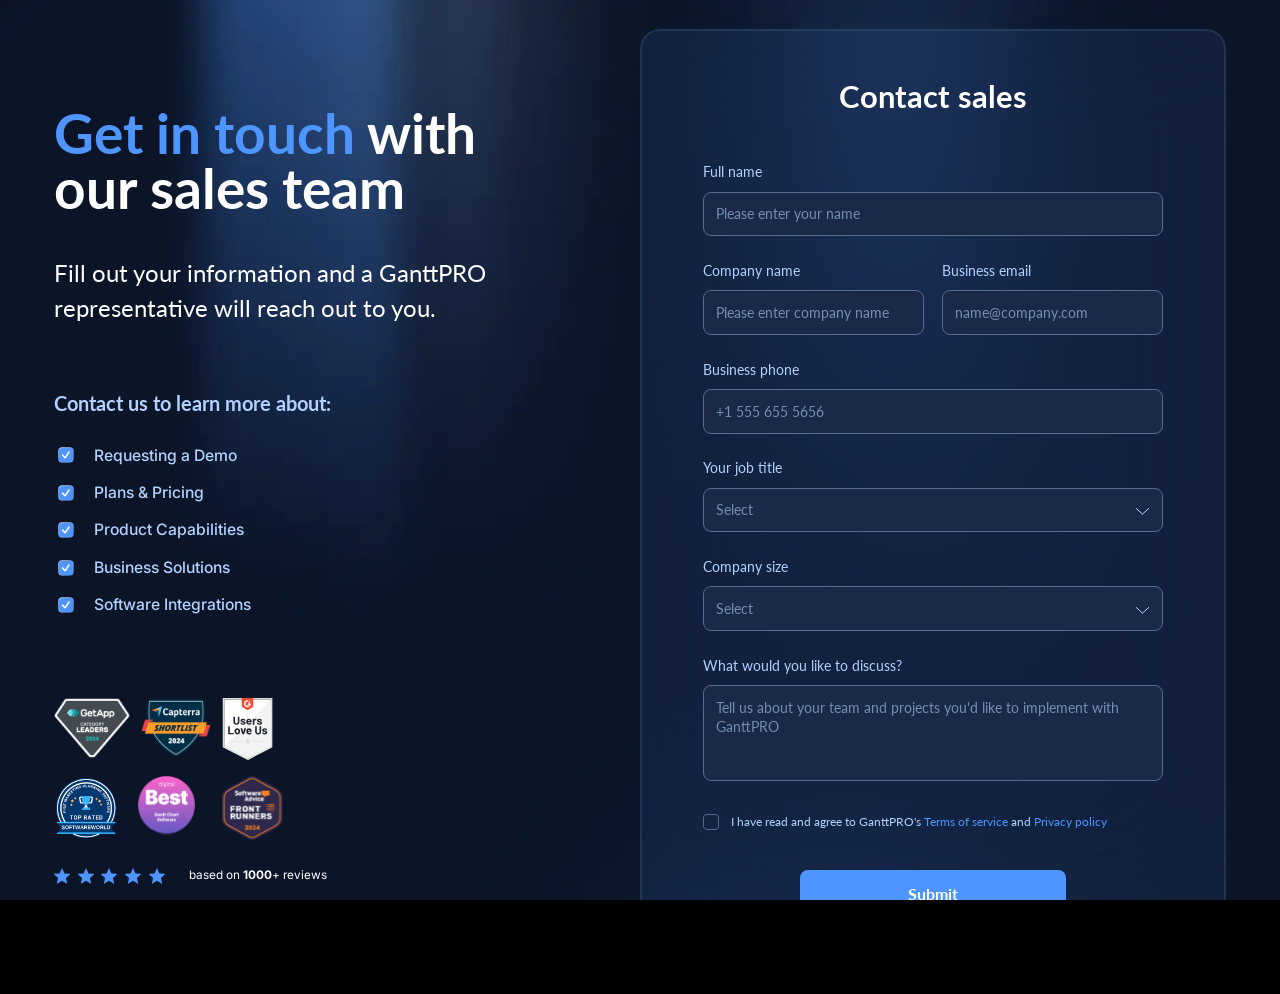
<file: app/index.html>
<!DOCTYPE html>
<html lang="en">
<head>
    <meta charset="UTF-8">
    <meta name="viewport" content="width=device-width, initial-scale=1.0">
    <title>Тестовое задание для компании XBSoftware</title>
    <meta name="description" content="Тестовое задание для компании XBSoftware">
    <link rel="preconnect" href="https://fonts.googleapis.com">
    <link rel="preconnect" href="https://fonts.gstatic.com" crossorigin>
    <link href="https://fonts.googleapis.com/css2?family=Inter:ital,opsz,wght@0,14..32,100..900;1,14..32,100..900&family=Lato:ital,wght@0,100;0,300;0,400;0,700;0,900;1,100;1,300;1,400;1,700;1,900&display=swap" rel="stylesheet">
    <link rel="stylesheet" href="css/style.min.css">
</head>

<body>
    <div class="wrapper">

        <main class="main">
            
            <section class="contact">
    <div class="container">
        <div class="contact__wrapper">
            <div class="contact__info">
                <h1 class="contact__title">
                    <span>Get in touch</span> with our sales team
                </h1>
                <p class="contact__text">
                    Fill out your information and a GanttPRO representative will reach out to you.
                </p>
                <div class="contact__list">
                    <h3 class="contact__list-title">
                        Contact us to learn more about:
                    </h3>
                    <ul>
                        <li>Requesting a Demo</li>
                        <li>Plans & Pricing</li>
                        <li>Product Capabilities</li>
                        <li>Business Solutions</li>
                        <li>Software Integrations</li>
                    </ul>
                </div>
                <div class="contact__banners">
                    <div class="contact__banners-logos">
                        <img src="images/banners/1.svg" alt="Banner logo">
                        <img src="images/banners/2.svg" alt="Banner logo">
                        <img src="images/banners/3.svg" alt="Banner logo">
                        <img src="images/banners/4.svg" alt="Banner logo">
                        <img src="images/banners/5.svg" alt="Banner logo">
                        <img src="images/banners/6.svg" alt="Banner logo">
                    </div>
                    <div class="contact__banners-rating">
                        <div class="contact__banners-stars">
                            <img src="images/icons/star.svg" alt="Star icon">
                            <img src="images/icons/star.svg" alt="Star icon">
                            <img src="images/icons/star.svg" alt="Star icon">
                            <img src="images/icons/star.svg" alt="Star icon">
                            <img src="images/icons/star.svg" alt="Star icon">
                        </div>
                        <p class="contact__banners-text">
                            based on <b>1000</b>+ reviews
                        </p>
                    </div>
                </div>
            </div>

            <form class="form" action="">
                <h2 class="form__title">Contact sales</h2>
                <div class="form__group">
                    <label class="form__label" for="fullname">Full name</label>
                    <input class="form__input formInput" type="text" id="fullname" neme="fullname" placeholder="Please enter your name" required>
                </div>

                <div class="form__row">
                    <div class="form__group">
                        <label class="form__label" for="company">Company name</label>
                        <input class="form__input formInput" type="text" id="company" name="company" placeholder="Please enter company name" required>
                    </div>
                    <div class="form__group">
                        <label class="form__label" for="email">Business email</label>
                        <input class="form__input formInput" type="email" id="email" name="email" placeholder="name@company.com" required>
                    </div>
                </div>

                <div class="form__group">
                    <label class="form__label" for="phone">Business phone</label>
                    <input class="form__input formInput" type="tel" id="phone" name="phone" placeholder="+1 555 655 5656" required>
                </div>

                <div class="form__group">
                    <label class="form__label" for="jobtitle">Your job title</label>
                    <div class="form__select" id="jobtitle">
                        <div>Select</div>
                        <ul class="form__select-options">
                            <li data-value="ceo">CEO / Executive</li>
                            <li data-value="manager">Project Manager</li>
                            <li data-value="director">Director</li>
                            <li data-value="team_lead">Team Lead</li>
                            <li data-value="other">Other</li>
                        </ul>
                    </div>
                </div>

                <div class="form__group">
                    <label class="form__label" for="companysize">Company size</label>
                    <div class="form__select" id="companysize">
                        <div>Select</div>
                        <ul class="form__select-options">
                            <li data-value="1-10">1-10 employees</li>
                            <li data-value="11-50">11-50 employees</li>
                            <li data-value="51-200">51-200 employees</li>
                            <li data-value="201-500">201-500 employees</li>
                            <li data-value="501+">501+ employees</li>
                        </ul>
                    </div>
                </div>

                <div class="form__group">
                    <label class="form__label" for="message">What would you like to discuss?</label>
                    <textarea class="form__input formInput formInput form__textarea" id="message" name="message" placeholder="Tell us about your team and projects you'd like to implement with GanttPRO" required></textarea>
                </div>

                <div class="form__terms">
                    <input class="formInput" type="checkbox" id="terms" name="terms" required>
                    <label for="terms">
                        I have read and agree to GanttPRO's 
                        <a class="link" href="">Terms of service</a> and
                        <a class="link" href="">Privacy policy</a>
                    </label>
                </div>

                <button class="form__btn" type="submit">Submit</button>
            </form>
        </div>
    </div>
</section>
            <!-- /.form -->
            
        </main>
        <!-- /.main -->
        
        <section class="modal">
    <button class="modal__btn">
        <img src="images/icons/cross.svg" alt="Close modal button">
    </button>
    <h2 class="modal__title">
        Thank you for reaching out!
    </h2>
    <p class="modal__text">
        We will be in touch with you shortly.
    </p>
</section>
        <!-- /.modal -->

    </div>
    <!-- /.wrapper -->

    <script src="js/main.min.js"></script>
</body>

</html>
</file>
<file: app/css/style.min.css>
html{-webkit-box-sizing:border-box;box-sizing:border-box}*,*::after,*::before{-webkit-box-sizing:inherit;box-sizing:inherit}ul[class],ol[class]{padding:0}input::-webkit-input-placeholder{opacity:1;-webkit-transition:opacity .3s ease;transition:opacity .3s ease}input::-moz-placeholder{opacity:1;-moz-transition:opacity .3s ease;transition:opacity .3s ease}input:-moz-placeholder{opacity:1;-moz-transition:opacity .3s ease;transition:opacity .3s ease}input:-ms-input-placeholder{opacity:1;-ms-transition:opacity .3s ease;transition:opacity .3s ease}input:focus::-webkit-input-placeholder{opacity:0;-webkit-transition:opacity .3s ease;transition:opacity .3s ease}input:focus::-moz-placeholder{opacity:0;-moz-transition:opacity .3s ease;transition:opacity .3s ease}input:focus:-moz-placeholder{opacity:0;-moz-transition:opacity .3s ease;transition:opacity .3s ease}input:focus:-ms-input-placeholder{opacity:0;-ms-transition:opacity .3s ease;transition:opacity .3s ease}textarea::-webkit-input-placeholder{opacity:1;-webkit-transition:opacity .3s ease;transition:opacity .3s ease}textarea::-moz-placeholder{opacity:1;-moz-transition:opacity .3s ease;transition:opacity .3s ease}textarea:-moz-placeholder{opacity:1;-moz-transition:opacity .3s ease;transition:opacity .3s ease}textarea:-ms-input-placeholder{opacity:1;-ms-transition:opacity .3s ease;transition:opacity .3s ease}textarea:focus::-webkit-input-placeholder{opacity:0;-webkit-transition:opacity .3s ease;transition:opacity .3s ease}textarea:focus::-moz-placeholder{opacity:0;-moz-transition:opacity .3s ease;transition:opacity .3s ease}textarea:focus:-moz-placeholder{opacity:0;-moz-transition:opacity .3s ease;transition:opacity .3s ease}textarea:focus:-ms-input-placeholder{opacity:0;-ms-transition:opacity .3s ease;transition:opacity .3s ease}body,h1,h2,h3,h4,h5,h6,p,ul,ol,li,figure,figcaption,blockquote,dl,dd{margin:0}ul[class]{list-style:none}li{list-style:none;margin:0}img{max-width:100%;display:block}input,button,textarea,select{font:inherit}input,textarea{outline:none}textarea{resize:none}a{text-decoration:none;cursor:pointer}button{border:none;cursor:pointer;background-color:rgba(0,0,0,0);padding:0;outline:none}html,body{overflow-x:hidden;height:100%;background-color:#000;color:#fff;font-family:"Lato",sans-serif}.wrapper{display:-webkit-box;display:-ms-flexbox;display:flex;-webkit-box-orient:vertical;-webkit-box-direction:normal;-ms-flex-direction:column;flex-direction:column;min-height:100%;background-image:url(../images/background.png);background-repeat:no-repeat;background-size:cover}@supports(background-image: url(../images/background.webp)){.wrapper{background-image:url(../images/background.webp)}}.main{-webkit-box-flex:1;-ms-flex:1 0 auto;flex:1 0 auto;display:-webkit-box;display:-ms-flexbox;display:flex;-webkit-box-align:center;-ms-flex-align:center;align-items:center}.container{width:91.6%;margin:0 auto}.link{position:relative;text-decoration:none;overflow:hidden}.link::before{content:"";position:absolute;bottom:-1px;left:0;width:100%;height:1px;background-color:#4e95ff;-webkit-transition:-webkit-transform .3s ease;transition:-webkit-transform .3s ease;transition:transform .3s ease;transition:transform .3s ease, -webkit-transform .3s ease;-webkit-transform:scaleX(0);-ms-transform:scaleX(0);transform:scaleX(0);-webkit-transform-origin:bottom right;-ms-transform-origin:bottom right;transform-origin:bottom right}.link:hover::before{-webkit-transform:scaleX(1);-ms-transform:scaleX(1);transform:scaleX(1);-webkit-transform-origin:bottom left;-ms-transform-origin:bottom left;transform-origin:bottom left}.contact{padding-top:calc(13.6363636364px + 16.3636363636 * ((100vw - 320px) / 1046));padding-bottom:calc(13.6363636364px + 16.3636363636 * ((100vw - 320px) / 1046));width:100%}.contact__wrapper{display:-webkit-box;display:-ms-flexbox;display:flex;-webkit-box-align:center;-ms-flex-align:center;align-items:center;-webkit-box-pack:justify;-ms-flex-pack:justify;justify-content:space-between;opacity:0;-webkit-transition:opacity .5s ease-in-out;transition:opacity .5s ease-in-out}.contact__wrapper.visible{opacity:1}.contact__info{-webkit-transform:translateX(-200%);-ms-transform:translateX(-200%);transform:translateX(-200%);-webkit-transition:-webkit-transform .5s ease-in-out;transition:-webkit-transform .5s ease-in-out;transition:transform .5s ease-in-out;transition:transform .5s ease-in-out, -webkit-transform .5s ease-in-out;width:48%}.contact__info.visible{-webkit-transform:translateX(0);-ms-transform:translateX(0);transform:translateX(0)}.contact__title{width:87%;font-size:calc(44.8px + 11.2 * ((100vw - 320px) / 1046));font-weight:700;line-height:calc(44.8px + 11.2 * ((100vw - 320px) / 1046));text-align:left;margin-bottom:calc(32px + 8 * ((100vw - 320px) / 1046))}.contact__title span{color:#4e95ff}.contact__text{width:87%;font-size:calc(19.2px + 4.8 * ((100vw - 320px) / 1046));font-weight:400;line-height:calc(28.8px + 7.2 * ((100vw - 320px) / 1046));margin-bottom:calc(51.2px + 12.8 * ((100vw - 320px) / 1046))}.contact__list{margin-bottom:calc(64px + 16 * ((100vw - 320px) / 1046))}.contact__list-title{color:#b2d1ff;font-size:calc(16px + 4 * ((100vw - 320px) / 1046));font-weight:700;line-height:calc(22.4px + 5.6 * ((100vw - 320px) / 1046));margin-bottom:calc(19.2px + 4.8 * ((100vw - 320px) / 1046))}.contact__list ul{padding-left:0}.contact__list li:not(:last-child){margin-bottom:calc(6.4px + 1.6 * ((100vw - 320px) / 1046))}.contact__list li{padding-left:40px;color:#b2d1ff;font-family:Inter;font-size:calc(12.8px + 3.2 * ((100vw - 320px) / 1046));font-weight:500;line-height:calc(24px + 6 * ((100vw - 320px) / 1046));position:relative}.contact__list li::before{width:24px;height:24px;position:absolute;left:0;content:url(../images/icons/checkbox.svg);top:50%;-webkit-transform:translateY(-50%);-ms-transform:translateY(-50%);transform:translateY(-50%)}.contact__banners{width:-webkit-max-content;width:-moz-max-content;width:max-content}.contact__banners-logos{width:244px;display:-ms-grid;display:grid;-ms-grid-columns:(1fr)[3];grid-template-columns:repeat(3, 1fr);grid-column-gap:8px;grid-row-gap:16px;margin-bottom:calc(19.2px + 4.8 * ((100vw - 320px) / 1046))}.contact__banners-rating{display:-webkit-box;display:-ms-flexbox;display:flex;-webkit-box-align:center;-ms-flex-align:center;align-items:center}.contact__banners-stars{display:-webkit-box;display:-ms-flexbox;display:flex;margin-right:calc(19.2px + 4.8 * ((100vw - 320px) / 1046))}.contact__banners-stars img{width:16px;height:16px}.contact__banners-stars img:not(:last-child){margin-right:calc(6.4px + 1.6 * ((100vw - 320px) / 1046))}.contact__banners-text{font-family:Inter;font-size:calc(9.6px + 2.4 * ((100vw - 320px) / 1046));font-weight:400;line-height:calc(19.2px + 4.8 * ((100vw - 320px) / 1046))}.form{-webkit-transform:translateX(200%);-ms-transform:translateX(200%);transform:translateX(200%);-webkit-transition:-webkit-transform .5s ease-in-out;transition:-webkit-transform .5s ease-in-out;transition:transform .5s ease-in-out;transition:transform .5s ease-in-out, -webkit-transform .5s ease-in-out;width:50%;padding-top:calc(21.8181818182px + 26.1818181818 * ((100vw - 320px) / 1046));padding-bottom:calc(21.8181818182px + 26.1818181818 * ((100vw - 320px) / 1046));padding-left:calc(29.0909090909px + 34.9090909091 * ((100vw - 320px) / 1046));padding-right:calc(29.0909090909px + 34.9090909091 * ((100vw - 320px) / 1046));border:2px solid rgba(178,209,255,.1);border-radius:20px;-webkit-backdrop-filter:blur(50px);backdrop-filter:blur(50px);background:rgba(78,149,255,.1)}.form.visible{-webkit-transform:translateX(0);-ms-transform:translateX(0);transform:translateX(0)}.form__title{font-size:calc(25.6px + 6.4 * ((100vw - 320px) / 1046));text-align:center;font-weight:700;line-height:calc(33.6px + 8.4 * ((100vw - 320px) / 1046));margin-bottom:calc(32px + 8 * ((100vw - 320px) / 1046))}.form__group{display:-webkit-box;display:-ms-flexbox;display:flex;-webkit-box-orient:vertical;-webkit-box-direction:normal;-ms-flex-direction:column;flex-direction:column;margin-bottom:calc(16px + 4 * ((100vw - 320px) / 1046));position:relative}.form__group:has(.invalid)::after{position:absolute;content:"This field is required";color:#dd3636;font-size:calc(11.2px + 2.8 * ((100vw - 320px) / 1046));font-weight:400;left:0;display:contents}.form__row{margin-bottom:calc(16px + 4 * ((100vw - 320px) / 1046));display:-webkit-box;display:-ms-flexbox;display:flex;-webkit-box-pack:justify;-ms-flex-pack:justify;justify-content:space-between}.form__row .form__group{width:48%;margin-bottom:0}.form__label{color:#b2d1ff;font-family:Lato;font-size:calc(11.2px + 2.8 * ((100vw - 320px) / 1046));font-weight:400;line-height:calc(24px + 6 * ((100vw - 320px) / 1046));margin-bottom:5px}.form__input{border:1px solid #576c91;border-radius:8px;background:#1a2947;padding:calc(5.4545454545px + 6.5454545455 * ((100vw - 320px) / 1046));color:#fff;font-size:calc(11.2px + 2.8 * ((100vw - 320px) / 1046));font-weight:400;line-height:calc(16px + 4 * ((100vw - 320px) / 1046));-webkit-transition:all .3s;transition:all .3s}.form__input::-webkit-input-placeholder{color:#758eb5;font-size:calc(11.2px + 2.8 * ((100vw - 320px) / 1046));font-weight:400;line-height:calc(16px + 4 * ((100vw - 320px) / 1046))}.form__input::-moz-placeholder{color:#758eb5;font-size:calc(11.2px + 2.8 * ((100vw - 320px) / 1046));font-weight:400;line-height:calc(16px + 4 * ((100vw - 320px) / 1046))}.form__input:-ms-input-placeholder{color:#758eb5;font-size:calc(11.2px + 2.8 * ((100vw - 320px) / 1046));font-weight:400;line-height:calc(16px + 4 * ((100vw - 320px) / 1046))}.form__input::-ms-input-placeholder{color:#758eb5;font-size:calc(11.2px + 2.8 * ((100vw - 320px) / 1046));font-weight:400;line-height:calc(16px + 4 * ((100vw - 320px) / 1046))}.form__input::placeholder{color:#758eb5;font-size:calc(11.2px + 2.8 * ((100vw - 320px) / 1046));font-weight:400;line-height:calc(16px + 4 * ((100vw - 320px) / 1046))}.form__input.invalid{border:1px solid #dd3636 !important}.form__input:focus{border:1px solid #4e95ff;-webkit-box-shadow:0px 0px 20px 2px rgba(78,149,255,.25);box-shadow:0px 0px 20px 2px rgba(78,149,255,.25)}.form__textarea{min-height:96px}.form__select.active div{border:1px solid #4e95ff;-webkit-box-shadow:0px 0px 20px 2px rgba(78,149,255,.25);box-shadow:0px 0px 20px 2px rgba(78,149,255,.25)}.form__select.active div::after{-webkit-transform:rotate(180deg) translateY(30%);-ms-transform:rotate(180deg) translateY(30%);transform:rotate(180deg) translateY(30%)}.form__select.selected div{color:#fff}.form__select.invalid div{border:1px solid #dd3636}.form__select div{-webkit-transition:all .3s;transition:all .3s;position:relative;border:1px solid #576c91;border-radius:8px;background:#1a2947;padding:calc(5.4545454545px + 6.5454545455 * ((100vw - 320px) / 1046));color:#758eb5;font-family:Lato;font-size:calc(11.2px + 2.8 * ((100vw - 320px) / 1046));font-weight:400;line-height:calc(16px + 4 * ((100vw - 320px) / 1046));cursor:pointer}.form__select div::after{position:absolute;content:url(../images/icons/arrow.svg);right:12px;top:50%;-webkit-transform:translateY(-50%);-ms-transform:translateY(-50%);transform:translateY(-50%);-webkit-transition:all .3s;transition:all .3s}.form__select-options{margin-top:4px;border:1px solid rgba(178,209,255,.4);border-radius:8px;-webkit-box-shadow:0px 8px 20px 0px rgba(78,149,255,.1);box-shadow:0px 8px 20px 0px rgba(78,149,255,.1);background:#1a2947;padding:8px !important;display:none}.form__select-options li{color:#b2d1ff;font-size:calc(11.2px + 2.8 * ((100vw - 320px) / 1046));font-weight:400;line-height:calc(16px + 4 * ((100vw - 320px) / 1046));cursor:pointer;padding:8px 16px 8px 24px;border-radius:8px;-webkit-transition:all .3s;transition:all .3s;position:relative}.form__select-options li:hover{background:#314263}.form__select-options li.active::before{position:absolute;content:url(../images/icons/checked.svg);left:5px;top:7px}.form__terms{margin-top:calc(25.6px + 6.4 * ((100vw - 320px) / 1046));margin-bottom:calc(32px + 8 * ((100vw - 320px) / 1046))}.form__terms input{opacity:0;position:absolute}.form__terms input:checked+label::before{content:url(../images/icons/checked-input.svg)}.form__terms input.invalid+label::before{content:url(../images/icons/errorChecked.svg)}.form__terms label{display:block;position:relative;cursor:pointer;padding-left:28px;color:#b2d1ff;font-size:calc(9.6px + 2.4 * ((100vw - 320px) / 1046));font-weight:400;line-height:calc(14.4px + 3.6 * ((100vw - 320px) / 1046))}.form__terms label a{color:#4e95ff}.form__terms label::before{position:absolute;width:16px;height:16px;content:url(../images/icons/noCheched.svg);left:0;top:50%;-webkit-transform:translateY(-50%);-ms-transform:translateY(-50%);transform:translateY(-50%)}.form__btn{padding:14px 0;width:266px;margin:0 auto;display:block;border-radius:8px;background:#4e95ff;color:#fff;font-size:calc(12.8px + 3.2 * ((100vw - 320px) / 1046));font-weight:700;line-height:calc(16px + 4 * ((100vw - 320px) / 1046));-webkit-transition:all .3s;transition:all .3s}.form__btn:hover{-webkit-box-shadow:0px 0px 20px 2px rgba(78,149,255,.25);box-shadow:0px 0px 20px 2px rgba(78,149,255,.25)}.form__btn:active{background:#3779dc}.form__btn:disabled{opacity:.75}@media(max-width: 1200px){.form__row{-webkit-box-orient:vertical;-webkit-box-direction:normal;-ms-flex-direction:column;flex-direction:column;margin-bottom:0}.form__row .form__group{width:100%;margin-bottom:calc(16px + 4 * ((100vw - 320px) / 1046))}}@media(max-width: 900px){.contact__wrapper{-webkit-box-orient:vertical;-webkit-box-direction:normal;-ms-flex-direction:column;flex-direction:column}.contact__title,.contact__text{width:70%;margin-left:auto;margin-right:auto;text-align:center}.contact__info{width:100%;margin-bottom:40px}.contact__list,.contact__banners{width:300px;margin-left:auto;margin-right:auto}.contact__list-title{text-align:center}.contact__list ul{width:65%;margin:0 auto}.contact__banners-logos{width:100%}.contact__banners-logos img{margin:0 auto}.form{width:100%}}@media(max-width: 600px){.contact__banners-logos img{margin:auto;width:calc(48px + 12 * ((100vw - 320px) / 1046))}.form__select div::after{-webkit-transform:translateY(-50%) scale(0.5);-ms-transform:translateY(-50%) scale(0.5);transform:translateY(-50%) scale(0.5)}.form__select.active div::after{-webkit-transform:rotate(180deg) translateY(50%) scale(0.5);-ms-transform:rotate(180deg) translateY(50%) scale(0.5);transform:rotate(180deg) translateY(50%) scale(0.5)}}@media(max-width: 450px){.form__btn{width:100%}.contact__title,.contact__text{width:100%}.contact__banners{width:70%}.contact__banners-rating{-webkit-box-pack:center;-ms-flex-pack:center;justify-content:center}}@media(max-width: 370px){.contact__banners,.contact__list{width:100%}}.modal{display:none;border-radius:20px;position:fixed;top:50%;left:50%;border:2px solid rgba(178,209,255,.1);-webkit-transform:translateX(-50%) translateY(-50%);-ms-transform:translateX(-50%) translateY(-50%);transform:translateX(-50%) translateY(-50%);padding:calc(36.3636363636px + 43.6363636364 * ((100vw - 320px) / 1046));background-image:url(../images/modal-bg.png);background-repeat:no-repeat;background-size:cover}.modal__title{text-align:center;color:#fff;font-size:calc(19.2px + 4.8 * ((100vw - 320px) / 1046));font-weight:700;line-height:calc(22.4px + 5.6 * ((100vw - 320px) / 1046));margin-bottom:calc(6.4px + 1.6 * ((100vw - 320px) / 1046))}.modal__text{text-align:center;color:#c2daff;font-size:calc(12.8px + 3.2 * ((100vw - 320px) / 1046));font-weight:400;line-height:calc(24px + 6 * ((100vw - 320px) / 1046))}.modal__btn{position:absolute;top:26px;right:30px}@supports(background-image: url(../images/modal-bg.webp)){.modal{background-image:url(../images/modal-bg.webp)}.modal__btn{top:20px;right:20px}}@media(max-width: 500px){.modal{width:80vw}}
</file>
